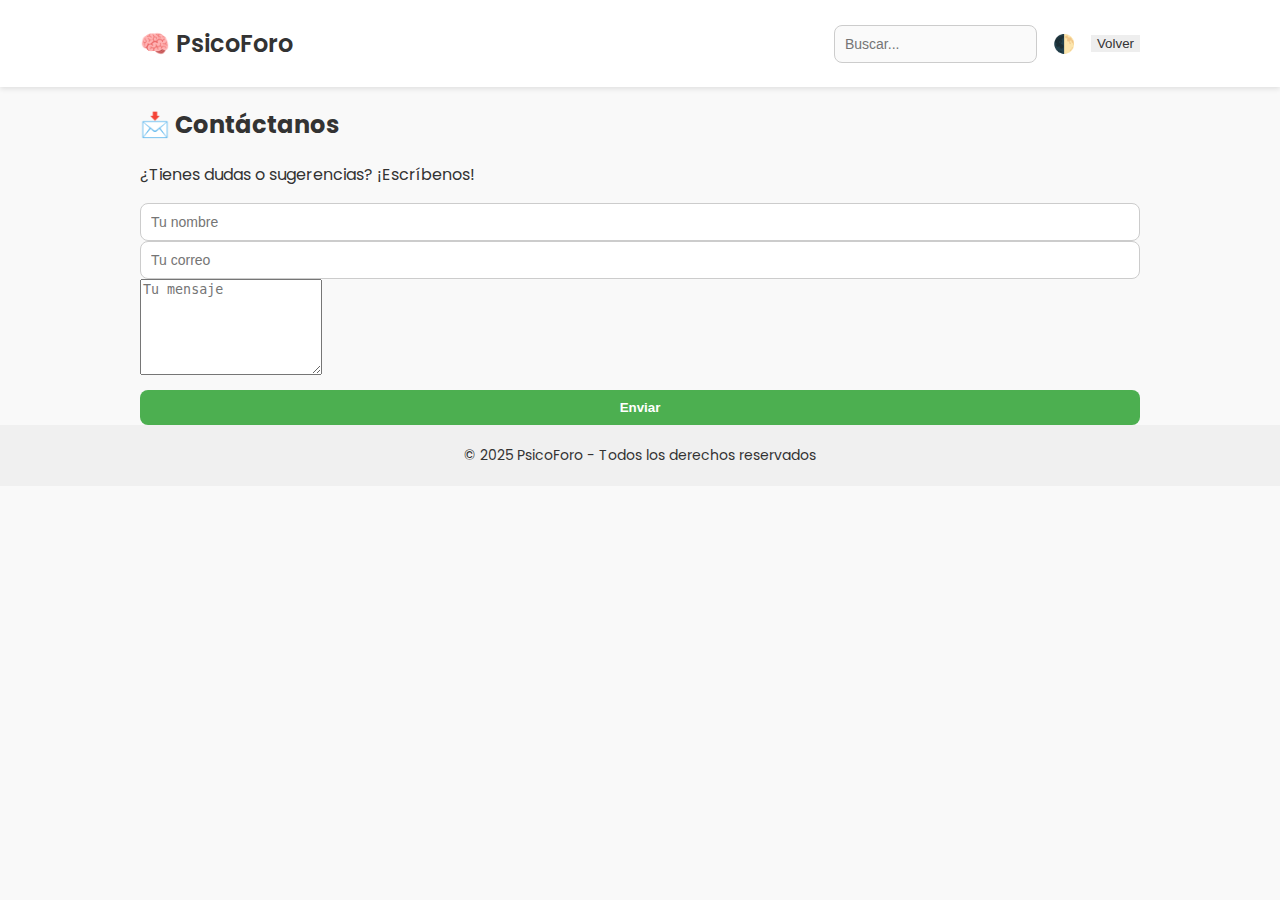
<file: contacto.html>
<!DOCTYPE html>
<html lang="es">
<head>
  <meta charset="UTF-8" />
  <meta name="viewport" content="width=device-width, initial-scale=1" />
  <title>Contacto - PsicoForo</title>
  <link href="https://fonts.googleapis.com/css2?family=Poppins:wght@400;600&display=swap" rel="stylesheet" />
  <link rel="stylesheet" href="style.css" />
</head>
<body>
  <header>
    <div class="container header-container">
      <h1 class="logo">🧠 PsicoForo</h1>
      <nav>
        <input type="text" placeholder="Buscar..." disabled />
        <button onclick="toggleDarkMode()" class="btn-icon">🌓</button>
        <button onclick="window.location.href='index.html'" class="btn-secondary">Volver</button>
      </nav>
    </div>
  </header>

  <main class="container">
    <section class="formulario-contacto">
      <h2>📩 Contáctanos</h2>
      <p>¿Tienes dudas o sugerencias? ¡Escríbenos!</p>
      <form>
        <input type="text" placeholder="Tu nombre" required />
        <input type="email" placeholder="Tu correo" required />
        <textarea placeholder="Tu mensaje" rows="6" required></textarea>
        <button type="submit" class="btn-primary btn-block">Enviar</button>
      </form>
    </section>
  </main>

  <footer>
    © 2025 PsicoForo - Todos los derechos reservados
  </footer>

  <script src="script.js"></script>
</body>
</html>
</file>
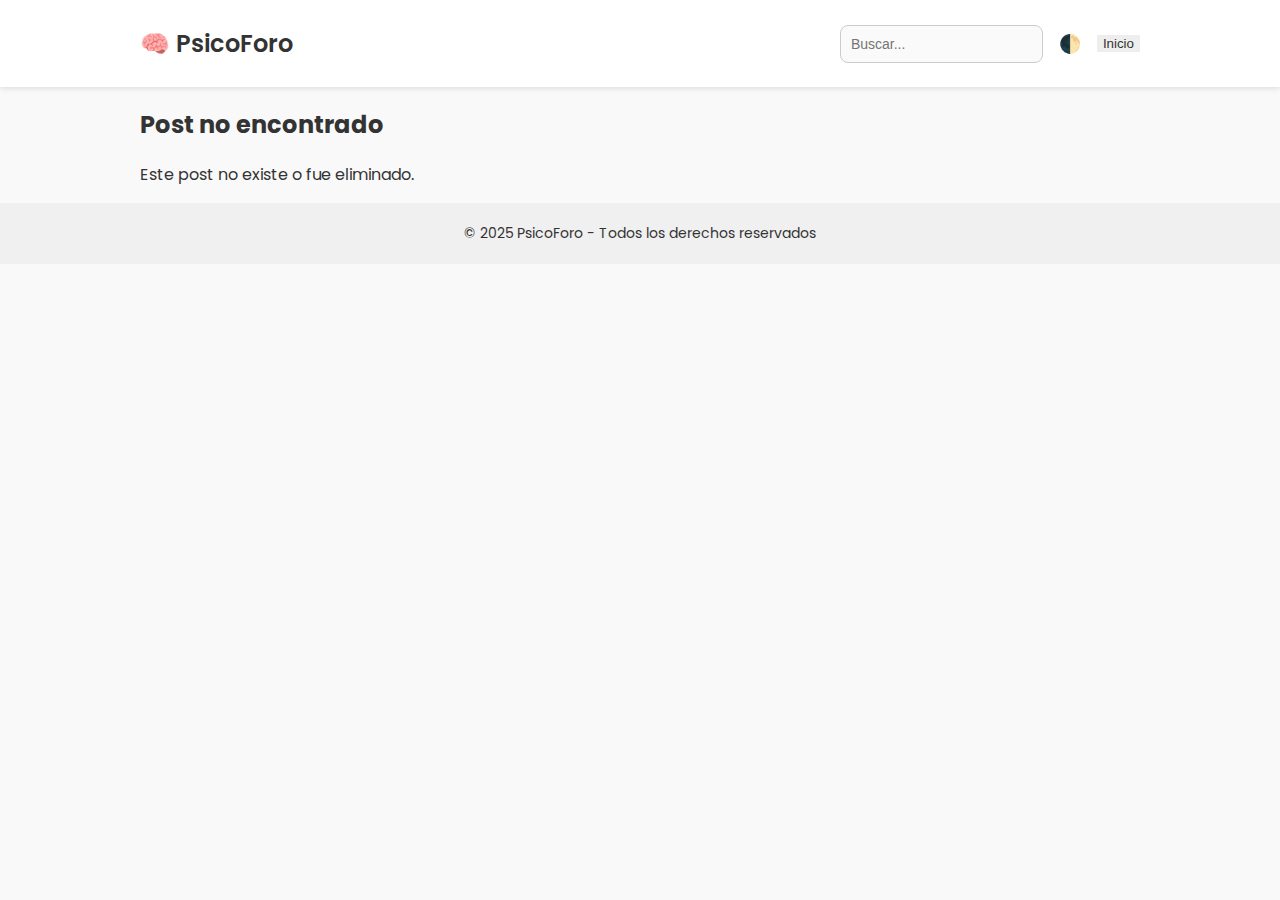
<file: post.html>
<!DOCTYPE html>
<html lang="es">
<head>
  <meta charset="UTF-8" />
  <meta name="viewport" content="width=device-width, initial-scale=1" />
  <title>Post - PsicoForo</title>
  <link href="https://fonts.googleapis.com/css2?family=Poppins:wght@400;600&display=swap" rel="stylesheet" />
  <link rel="stylesheet" href="style.css" />
</head>
<body>
  <header>
    <div class="container header-container">
      <h1 class="logo">🧠 PsicoForo</h1>
      <nav>
        <input type="text" placeholder="Buscar..." disabled />
        <button onclick="toggleDarkMode()" class="btn-icon">🌓</button>
        <button onclick="window.location.href='index.html'" class="btn-secondary">Inicio</button>
      </nav>
    </div>
  </header>

  <main class="container">
    <article class="post" id="contenido-post">
      <h2>Cargando...</h2>
    </article>
  </main>

  <footer>
    © 2025 PsicoForo - Todos los derechos reservados
  </footer>

  <script src="script.js"></script>
</body>
</html>
</file>
<file: style.css>
body {
  font-family: 'Poppins', sans-serif;
  margin: 0;
  padding: 0;
  background-color: #f9f9f9;
  color: #333;
}

header {
  background-color: #ffffff;
  padding: 10px 0;
  box-shadow: 0 2px 5px rgba(0, 0, 0, 0.1);
}

.container {
  width: 90%;
  max-width: 1000px;
  margin: 0 auto;
}

.header-container {
  display: flex;
  justify-content: space-between;
  align-items: center;
  gap: 0px; /* corregido por ti */
}

.logo {
  font-size: 24px;
  font-weight: 600;
}

nav {
  display: flex;
  align-items: center;
  gap: 10px;
}

input[type="text"], input[type="email"], input[type="password"] {
  padding: 10px;
  font-size: 14px;
  border: 1px solid #ccc;
  border-radius: 8px;
  outline: none;
  width: 100%;
  box-sizing: border-box;
}

button {
  cursor: pointer;
}

.btn-primary {
  background-color: #4CAF50;
  color: white;
  border: none;
}

.btn-secondary {
  background-color: #eee;
  color: #333;
  border: none;
}

.btn-icon {
  background: none;
  border: none;
  font-size: 18px;
}

.btn-block {
  width: 100%;
  padding: 10px;
  border-radius: 8px;
  margin-top: 0.5rem;
  font-weight: bold;
}

.posts-grid {
  display: grid;
  grid-template-columns: repeat(auto-fill, minmax(280px, 1fr));
  gap: 1rem;
  margin-top: 1rem;
}

footer {
  background-color: #f0f0f0;
  padding: 20px;
  text-align: center;
  font-size: 14px;
}

/* 🔒 Modal */
.modal {
  position: fixed;
  top: 0;
  left: 0;
  width: 100%;
  height: 100%;
  background-color: rgba(0,0,0,0.4);
  display: flex;
  align-items: center;
  justify-content: center;
  z-index: 999;
}

.modal.hidden {
  display: none;
}

.modal-content {
  background: white;
  padding: 2rem;
  border-radius: 10px;
  max-width: 400px;
  width: 100%;
  position: relative;
  box-shadow: 0 0 10px rgba(0,0,0,0.2);
}

.modal-content h2 {
  margin-top: 0;
  text-align: center;
}

.modal-content input {
  margin: 10px 0;
}

.modal-content button {
  margin-top: 0.5rem;
  width: 100%;
  padding: 10px;
  font-weight: bold;
  border-radius: 8px;
}

.close {
  position: absolute;
  right: 10px;
  top: 10px;
  background: none;
  border: none;
  font-size: 24px;
  cursor: pointer;
}

/* 🧠 Login status feedback */
#loginStatus {
  margin-top: 0.75rem;
  font-size: 0.95rem;
  text-align: center;
}

#loginStatus:empty {
  display: none;
}

#loginStatus.success {
  color: green;
}

#loginStatus.error {
  color: red;
}

/* 🌙 Modo oscuro */
body.dark {
  background-color: #121212;
  color: #e0e0e0;
}

body.dark header {
  background-color: #1f1f1f;
}

body.dark .modal-content {
  background-color: #1f1f1f;
  color: white;
}

body.dark input, body.dark .btn-secondary {
  background-color: #333;
  color: white;
  border: 1px solid #555;
}

/* 📱 Responsivo */
@media screen and (max-width: 600px) {
  .header-container {
    flex-direction: column;
    align-items: flex-start;
  }

  nav {
    flex-wrap: wrap;
    justify-content: flex-start;
  }

  .modal-content {
    width: 90%;
    padding: 1.5rem;
  }

  .modal-content input,
  .modal-content button {
    font-size: 1rem;
  }
  }
</file>
